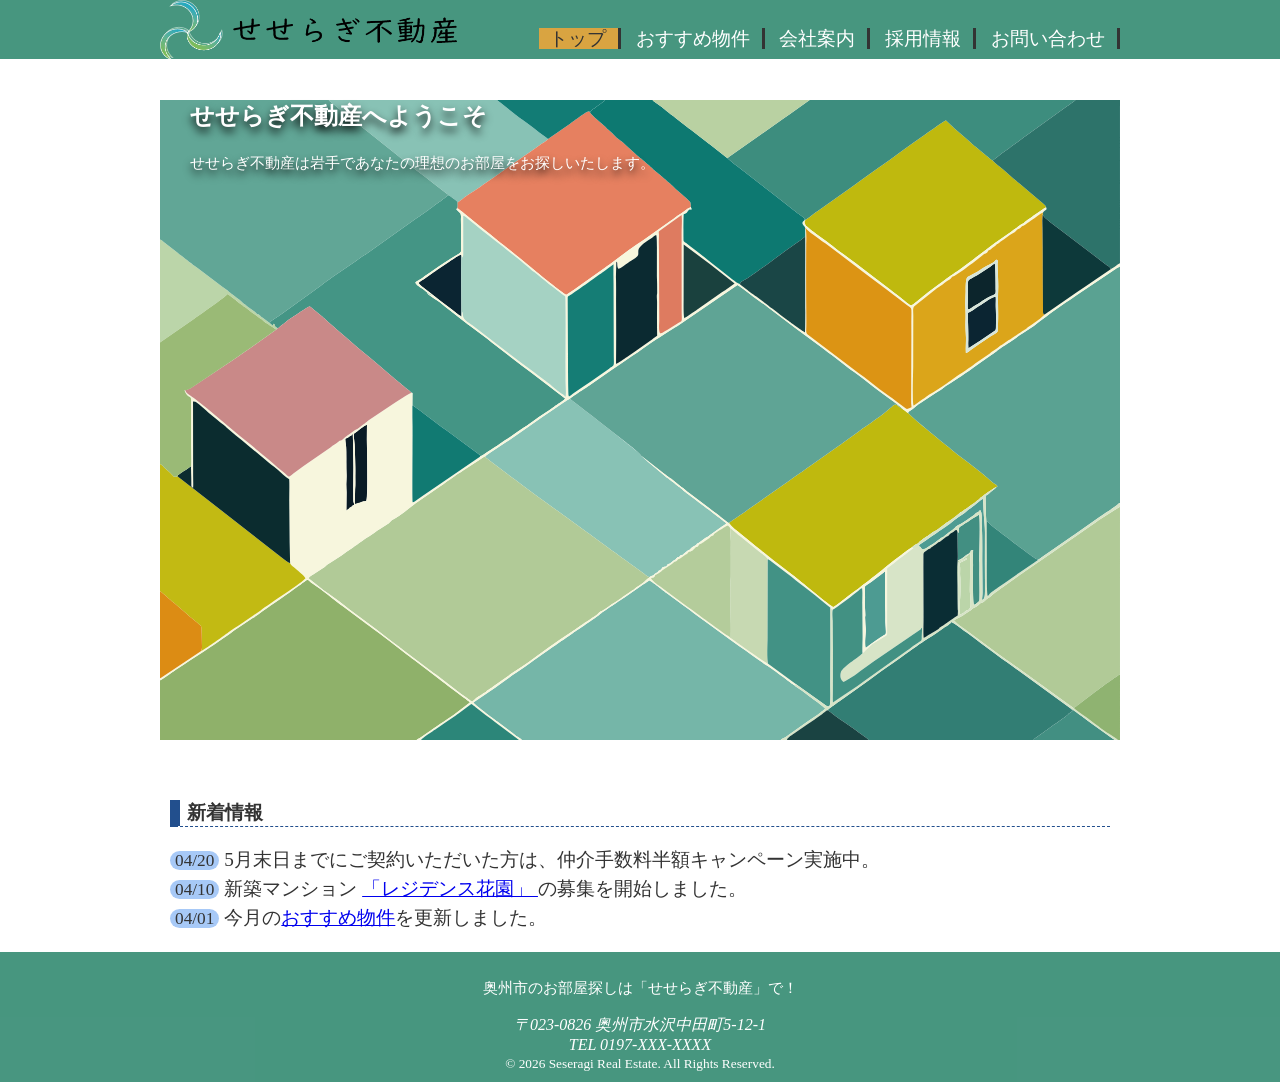
<file: index.html>
<!DOCTYPE html>
<html lang="ja">
<head>
    <meta charset="UTF-8">
    <title>トップページ：せせらぎ不動産</title>
    <link rel="stylesheet" href="mystyle.css">
    <link rel="icon" href="せせらぎ不動産ロゴ.png">
    <meta name="viewport" content="width=device-width, initial-scale=1.0">
    <meta name="description" content="せせらぎ不動産は岩手県奥州市の不動産会社です。多様なライフスタイルに応じた物件を用意して、お客様に最適なお部屋をご提案いたします。">
</head>

<body>
<header>
<div class="header-in">
<a href="index.html" id="pagetop"><img src="せせらぎ不動産.png" width="300" height="60" alt="せせらぎ不動産"></a>
<nav>
<ul>
<li class="select">トップ</li>
<li><a href="bukken01.html">おすすめ物件</a></li>
<li><a href="company.html">会社案内</a></li>
<li><a href="recruit.html">採用情報</a></li>
<li><a href="contact.html">お問い合わせ</a></li>
</ul>
</nav>
</div>
</header>

<article>
<img src="topimage.svg" width="960" height="720" alt="家のイメージ画像">
<div class="catch">
<h1>せせらぎ不動産へようこそ</h1>
<p>せせらぎ不動産は岩手であなたの理想のお部屋をお探しいたします。</p>
</div>
<section class="page">
<h2>新着情報</h2>
<ul>
<li><time datetime="2026-04-20">04/20</time>5月末日までにご契約いただいた方は、仲介手数料半額キャンペーン実施中。</li>
<li><time datetime="2026-04-10">04/10</time>新築マンション <a href="index.html">「レジデンス花園」 </a>の募集を開始しました。</li>
<li><time datetime="2026-04-01">04/01</time>今月の<a href="bukken01.html">おすすめ物件</a>を更新しました。</li>
</ul>
</section>
</article>

<footer>
<p>奥州市のお部屋探しは「せせらぎ不動産」で！</p>
<address>〒023-0826 奥州市水沢中田町5-12-1<br>
TEL 0197-XXX-XXXX</address>
<small>&copy; 2026 Seseragi Real Estate. All Rights Reserved.</small>
</footer>

</body>
</html>
</file>
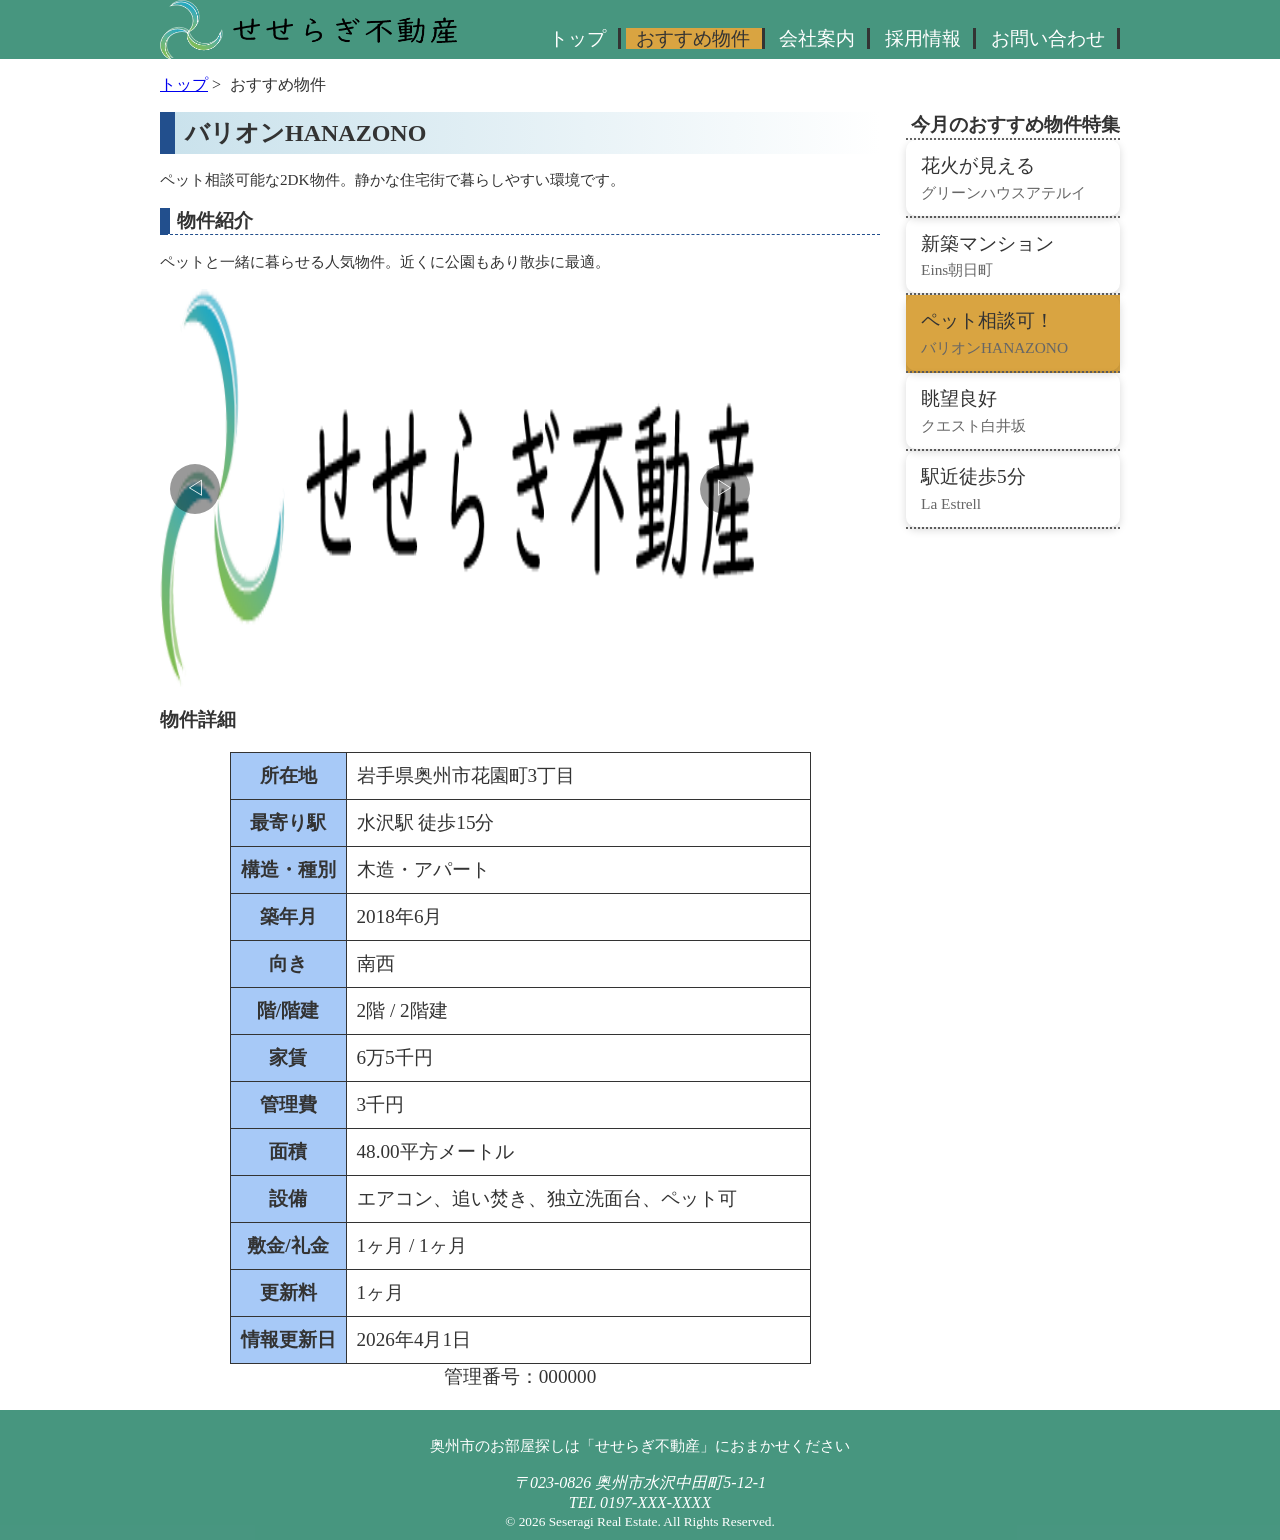
<file: bukken03.html>
<!DOCTYPE html>
<html lang="ja">
<head>
<meta charset="UTF-8">
<title>バリオンHANAZONO：おすすめ物件｜せせらぎ不動産</title>
<link rel="stylesheet" href="mystyle.css">
<link rel="icon" href="せせらぎ不動産ロゴ.png">
<meta name="description" content="ペット相談可 バリオンHANAZONOの物件詳細ページです。">
<meta name="viewport" content="width=device-width">
</head>

<body>
<header>
<div class="header-in">
<a href="index.html"><img src="せせらぎ不動産.png" width="300" height="60" alt="せせらぎ不動産"></a>
<nav>
<ul>
<li><a href="index.html">トップ</a></li>
<li class="select">おすすめ物件</li>
<li><a href="company.html">会社案内</a></li>
<li><a href="recruit.html">採用情報</a></li>
<li><a href="contact.html">お問い合わせ</a></li>
</ul>
</nav>
</div>
</header>

<article class="page">
<ol>
<li><a href="index.html">トップ</a> &gt;</li>
<li>おすすめ物件</li>
</ol>

<div class="bukken-kiji">
<h1 class="sub-h1">バリオンHANAZONO</h1>
<p>ペット相談可能な2DK物件。静かな住宅街で暮らしやすい環境です。</p>

<section>
<h2>物件紹介</h2>
<p>ペットと一緒に暮らせる人気物件。近くに公園もあり散歩に最適。</p>
</section>

<section>
<div class="slider">
<button id="prev">◁</button>
<img src="せせらぎ不動産.png" alt="画像" id="slide">
<button id="next">▷</button>
</div>
<script src="script.js"></script>
</section>

<section>
<h3>物件詳細</h3>
<table>
<caption>管理番号：000000</caption>
<tr><th>所在地</th><td>岩手県奥州市花園町3丁目</td></tr>
<tr><th>最寄り駅</th><td>水沢駅 徒歩15分</td></tr>
<tr><th>構造・種別</th><td>木造・アパート</td></tr>
<tr><th>築年月</th><td>2018年6月</td></tr>
<tr><th>向き</th><td>南西</td></tr>
<tr><th>階/階建</th><td>2階 / 2階建</td></tr>
<tr><th>家賃</th><td>6万5千円</td></tr>
<tr><th>管理費</th><td>3千円</td></tr>
<tr><th>面積</th><td>48.00平方メートル</td></tr>
<tr><th>設備</th><td>エアコン、追い焚き、独立洗面台、ペット可</td></tr>
<tr><th>敷金/礼金</th><td>1ヶ月 / 1ヶ月</td></tr>
<tr><th>更新料</th><td>1ヶ月</td></tr>
<tr><th>情報更新日</th><td><time datetime="2026-04-01">2026年4月1日</time></td></tr>
</table>
</section>
</div>

<aside>
<h1>今月のおすすめ物件特集</h1>
<ul>
<li><a href="bukken01.html">花火が見える<span class="bukkenmei">グリーンハウスアテルイ</span></a></li>
<li><a href="bukken02.html">新築マンション<span class="bukkenmei">Eins朝日町</span></a></li>
<li class="select"><a href="bukken03.html">ペット相談可！<span class="bukkenmei">バリオンHANAZONO</span></a></li>
<li><a href="bukken04.html">眺望良好<span class="bukkenmei">クエスト白井坂</span></a></li>
<li><a href="bukken05.html">駅近徒歩5分<span class="bukkenmei">La Estrell</span></a></li>
</ul>
</aside>

</article>

<footer>
<p>奥州市のお部屋探しは「せせらぎ不動産」におまかせください</p>
<address>〒023-0826 奥州市水沢中田町5-12-1<br>TEL 0197-XXX-XXXX</address>
<small>&copy; 2026 Seseragi Real Estate. All Rights Reserved.</small>
</footer>

</body>
</html>
</file>
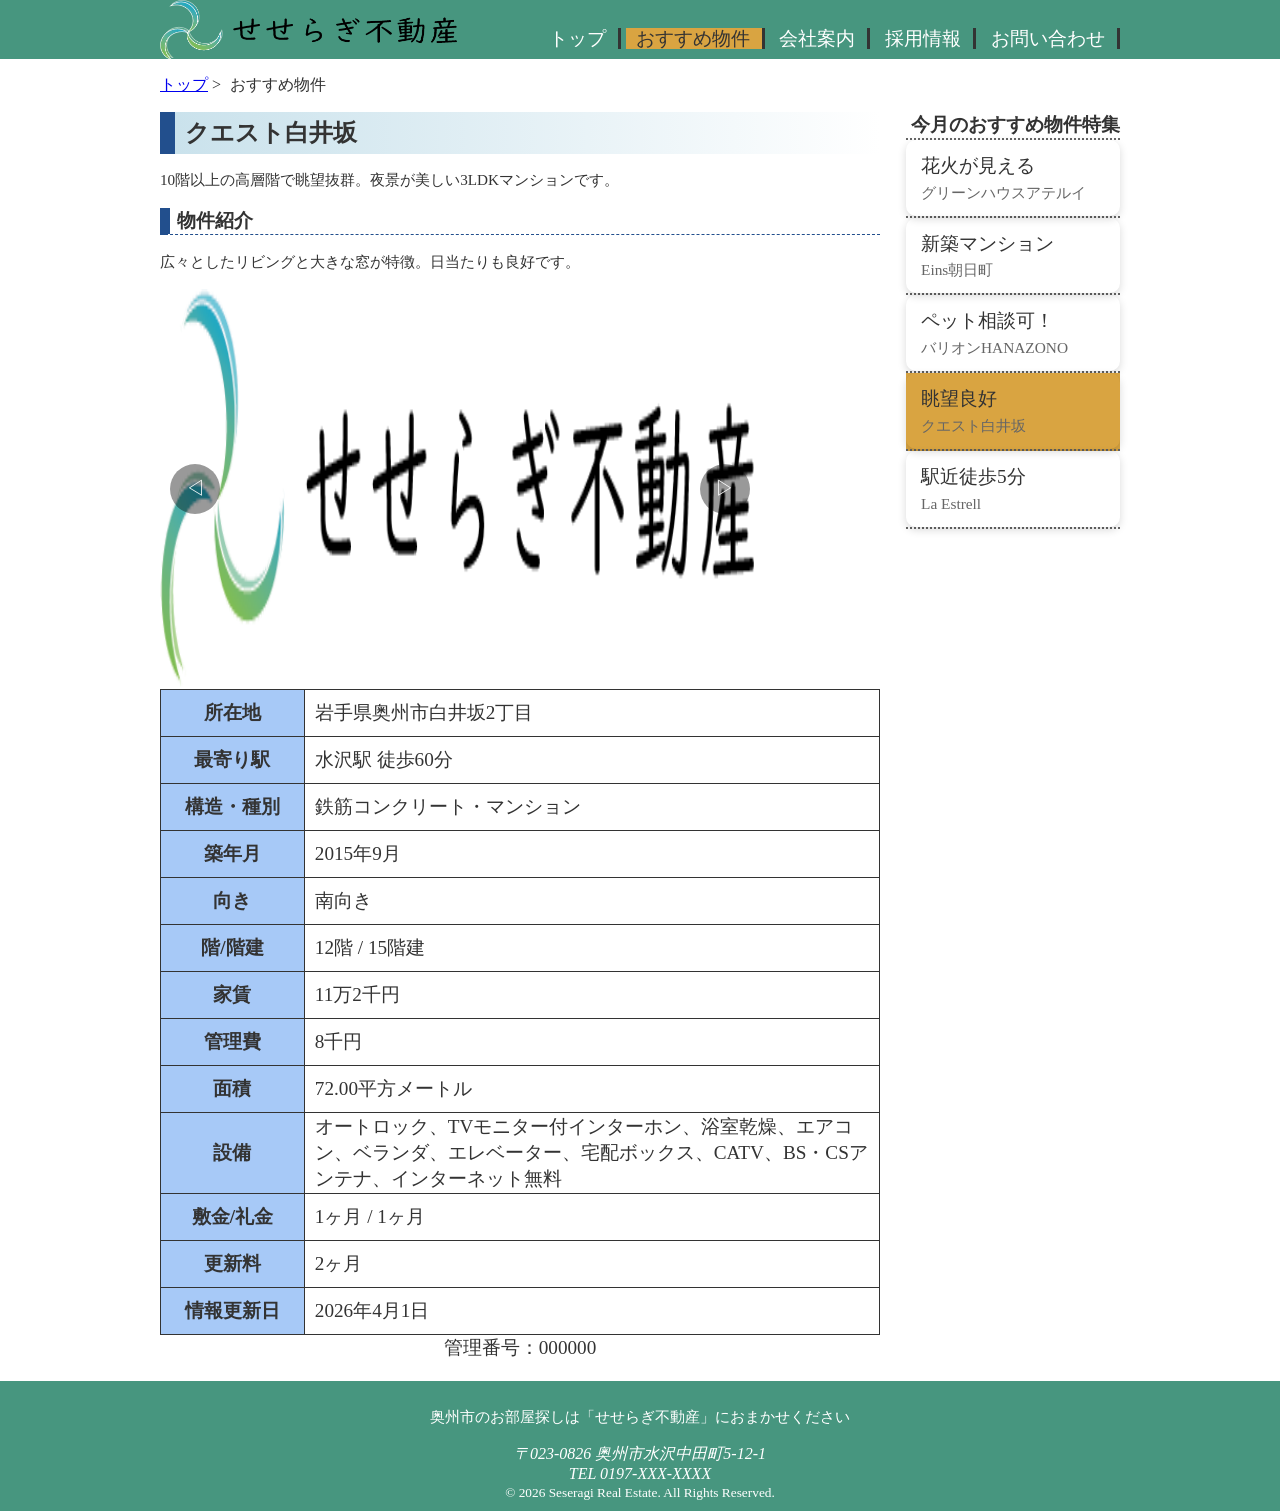
<file: bukken04.html>
<!DOCTYPE html>
<html lang="ja">
<head>
<meta charset="UTF-8">
<title>クエスト白井坂：おすすめ物件｜せせらぎ不動産</title>
<link rel="stylesheet" href="mystyle.css">
<link rel="icon" href="せせらぎ不動産ロゴ.png">
<meta name="description" content="眺望良好 クエスト白井坂の物件詳細ページです。">
<meta name="viewport" content="width=device-width">
</head>

<body>
<header>
<div class="header-in">
<a href="index.html"><img src="せせらぎ不動産.png" width="300" height="60" alt="せせらぎ不動産"></a>
<nav>
<ul>
<li><a href="index.html">トップ</a></li>
<li class="select">おすすめ物件</li>
<li><a href="company.html">会社案内</a></li>
<li><a href="recruit.html">採用情報</a></li>
<li><a href="contact.html">お問い合わせ</a></li>
</ul>
</nav>
</div>
</header>

<article class="page">
<ol>
<li><a href="index.html">トップ</a> &gt;</li>
<li>おすすめ物件</li>
</ol>

<div class="bukken-kiji">
<h1 class="sub-h1">クエスト白井坂</h1>
<p>10階以上の高層階で眺望抜群。夜景が美しい3LDKマンションです。</p>

<section>
<h2>物件紹介</h2>
<p>広々としたリビングと大きな窓が特徴。日当たりも良好です。</p>
</section>

<section>
<div class="slider">
<button id="prev">◁</button>
<img src="せせらぎ不動産.png" alt="画像" id="slide">
<button id="next">▷</button>
</div>
<script src="script.js"></script>
</section>

<section>
<table>
<caption>管理番号：000000</caption>
<tr><th>所在地</th><td>岩手県奥州市白井坂2丁目</td></tr>
<tr><th>最寄り駅</th><td>水沢駅 徒歩60分</td></tr>
<tr><th>構造・種別</th><td>鉄筋コンクリート・マンション</td></tr>
<tr><th>築年月</th><td>2015年9月</td></tr>
<tr><th>向き</th><td>南向き</td></tr>
<tr><th>階/階建</th><td>12階 / 15階建</td></tr>
<tr><th>家賃</th><td>11万2千円</td></tr>
<tr><th>管理費</th><td>8千円</td></tr>
<tr><th>面積</th><td>72.00平方メートル</td></tr>
<tr><th>設備</th><td>オートロック、TVモニター付インターホン、浴室乾燥、エアコン、ベランダ、エレベーター、宅配ボックス、CATV、BS・CSアンテナ、インターネット無料</td></tr>
<tr><th>敷金/礼金</th><td>1ヶ月 / 1ヶ月</td></tr>
<tr><th>更新料</th><td>2ヶ月</td></tr>
<tr><th>情報更新日</th><td><time datetime="2026-04-01">2026年4月1日</time></td></tr>
</table>
</section>
</div>

<aside>
<h1>今月のおすすめ物件特集</h1>
<ul>
<li><a href="bukken01.html">花火が見える<span class="bukkenmei">グリーンハウスアテルイ</span></a></li>
<li><a href="bukken02.html">新築マンション<span class="bukkenmei">Eins朝日町</span></a></li>
<li><a href="bukken03.html">ペット相談可！<span class="bukkenmei">バリオンHANAZONO</span></a></li>
<li class="select"><a href="bukken04.html">眺望良好<span class="bukkenmei">クエスト白井坂</span></a></li>
<li><a href="bukken05.html">駅近徒歩5分<span class="bukkenmei">La Estrell</span></a></li>
</ul>
</aside>

</article>

<footer>
<p>奥州市のお部屋探しは「せせらぎ不動産」におまかせください</p>
<address>〒023-0826 奥州市水沢中田町5-12-1<br>TEL 0197-XXX-XXXX</address>
<small>&copy; 2026 Seseragi Real Estate. All Rights Reserved.</small>
</footer>

</body>
</html>
</file>
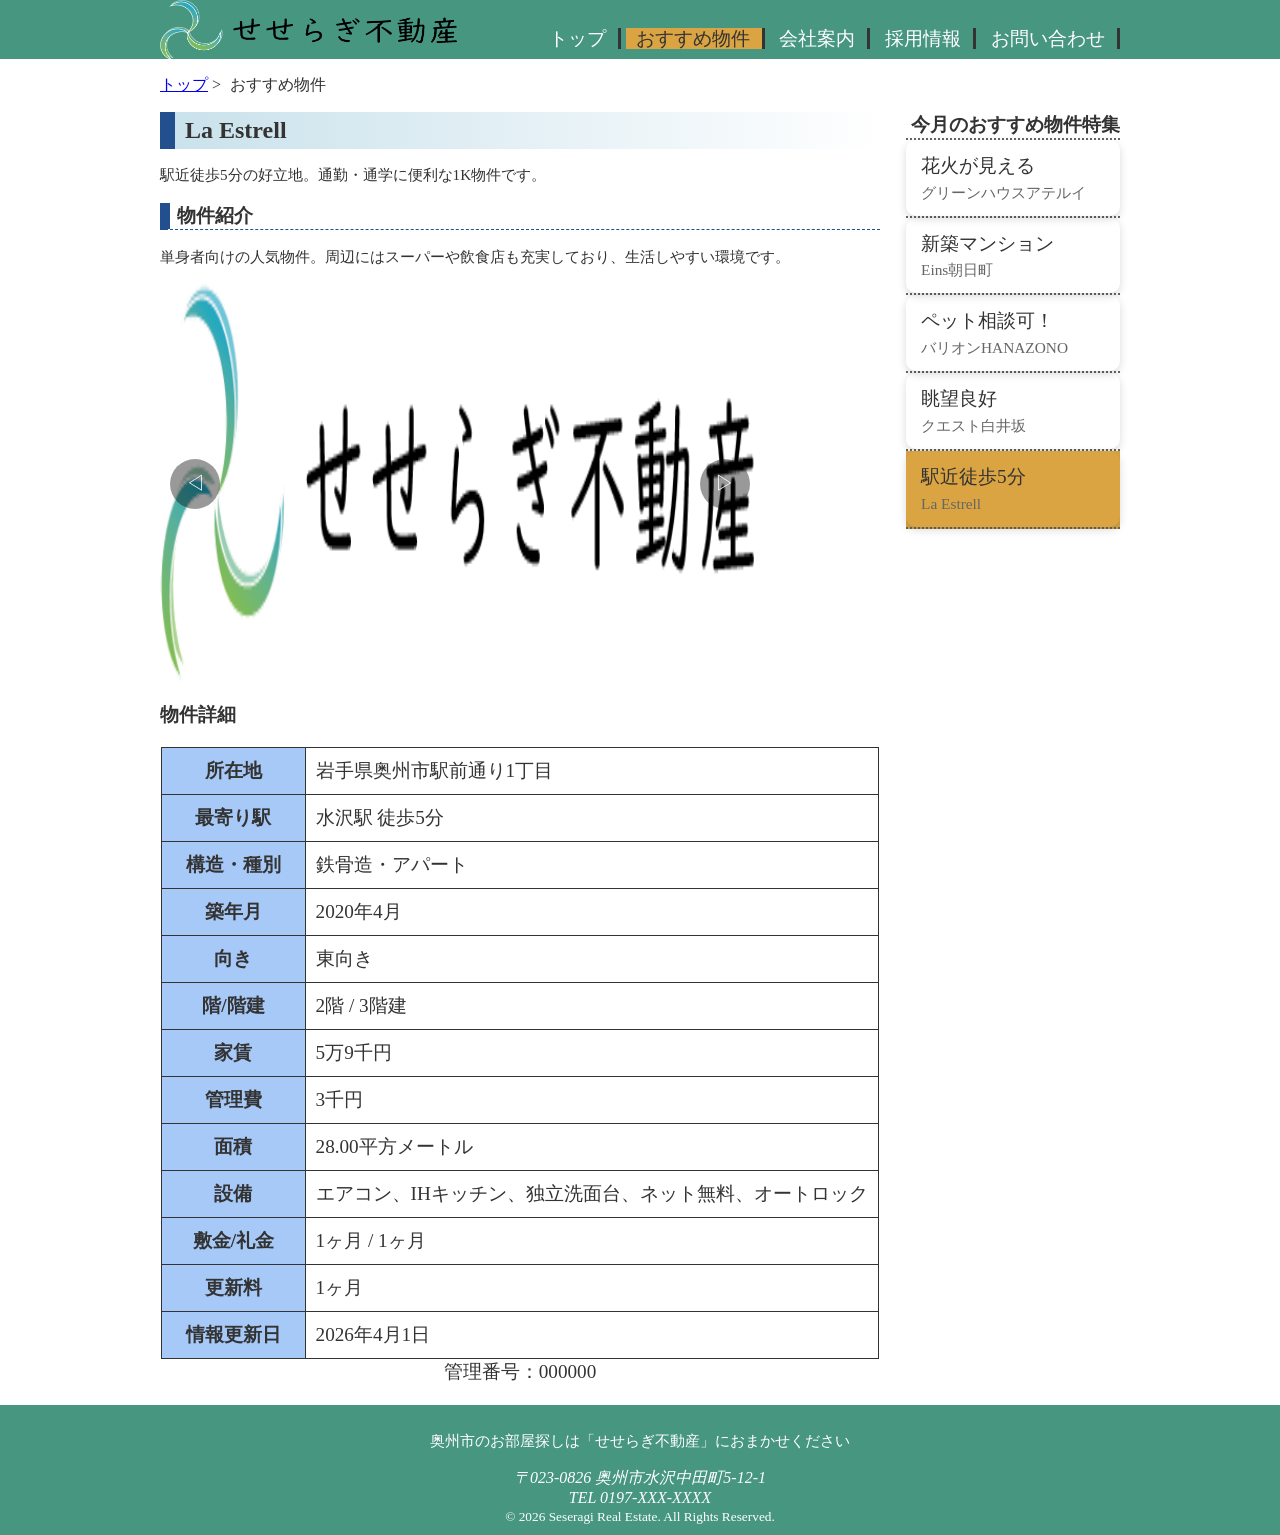
<file: bukken05.html>
<!DOCTYPE html>
<html lang="ja">
<head>
<meta charset="UTF-8">
<title>La Estrell：おすすめ物件｜せせらぎ不動産</title>
<link rel="stylesheet" href="mystyle.css">
<link rel="icon" href="せせらぎ不動産ロゴ.png">
<meta name="description" content="駅近徒歩5分 La Estrellの物件詳細ページです。">
<meta name="viewport" content="width=device-width">
</head>

<body>
<header>
<div class="header-in">
<a href="index.html"><img src="せせらぎ不動産.png" width="300" height="60" alt="せせらぎ不動産"></a>
<nav>
<ul>
<li><a href="index.html">トップ</a></li>
<li class="select">おすすめ物件</li>
<li><a href="company.html">会社案内</a></li>
<li><a href="recruit.html">採用情報</a></li>
<li><a href="contact.html">お問い合わせ</a></li>
</ul>
</nav>
</div>
</header>

<article class="page">
<ol>
<li><a href="index.html">トップ</a> &gt;</li>
<li>おすすめ物件</li>
</ol>

<div class="bukken-kiji">
<h1 class="sub-h1">La Estrell</h1>
<p>駅近徒歩5分の好立地。通勤・通学に便利な1K物件です。</p>

<section>
<h2>物件紹介</h2>
<p>単身者向けの人気物件。周辺にはスーパーや飲食店も充実しており、生活しやすい環境です。</p>
</section>

<section>
<div class="slider">
<button id="prev">◁</button>
<img src="せせらぎ不動産.png" alt="画像" id="slide">
<button id="next">▷</button>
</div>
<script src="script.js"></script>
</section>

<section>
<h3>物件詳細</h3>
<table>
<caption>管理番号：000000</caption>
<tr><th>所在地</th><td>岩手県奥州市駅前通り1丁目</td></tr>
<tr><th>最寄り駅</th><td>水沢駅 徒歩5分</td></tr>
<tr><th>構造・種別</th><td>鉄骨造・アパート</td></tr>
<tr><th>築年月</th><td>2020年4月</td></tr>
<tr><th>向き</th><td>東向き</td></tr>
<tr><th>階/階建</th><td>2階 / 3階建</td></tr>
<tr><th>家賃</th><td>5万9千円</td></tr>
<tr><th>管理費</th><td>3千円</td></tr>
<tr><th>面積</th><td>28.00平方メートル</td></tr>
<tr><th>設備</th><td>エアコン、IHキッチン、独立洗面台、ネット無料、オートロック</td></tr>
<tr><th>敷金/礼金</th><td>1ヶ月 / 1ヶ月</td></tr>
<tr><th>更新料</th><td>1ヶ月</td></tr>
<tr><th>情報更新日</th><td><time datetime="2026-04-01">2026年4月1日</time></td></tr>
</table>
</section>
</div>

<aside>
<h1>今月のおすすめ物件特集</h1>
<ul>
<li><a href="bukken01.html">花火が見える<span class="bukkenmei">グリーンハウスアテルイ</span></a></li>
<li><a href="bukken02.html">新築マンション<span class="bukkenmei">Eins朝日町</span></a></li>
<li><a href="bukken03.html">ペット相談可！<span class="bukkenmei">バリオンHANAZONO</span></a></li>
<li><a href="bukken04.html">眺望良好<span class="bukkenmei">クエスト白井坂</span></a></li>
<li class="select"><a href="bukken05.html">駅近徒歩5分<span class="bukkenmei">La Estrell</span></a></li>
</ul>
</aside>

</article>

<footer>
<p>奥州市のお部屋探しは「せせらぎ不動産」におまかせください</p>
<address>〒023-0826 奥州市水沢中田町5-12-1<br>TEL 0197-XXX-XXXX</address>
<small>&copy; 2026 Seseragi Real Estate. All Rights Reserved.</small>
</footer>

</body>
</html>
</file>
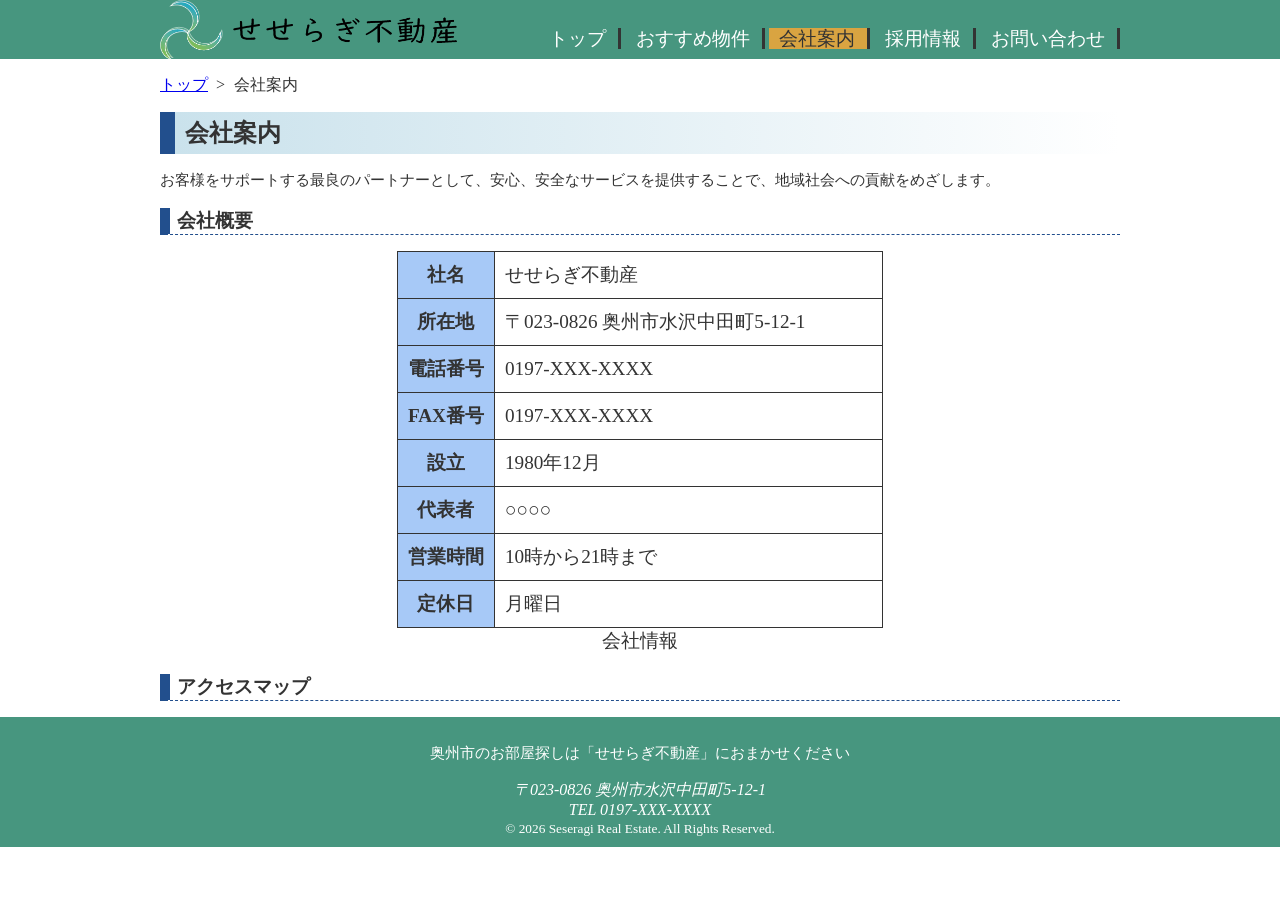
<file: company.html>
<!DOCTYPE html>
<html lang="ja">
<head>
<meta charset="UTF-8">
<title>会社案内：せせらぎ不動産</title>
<link rel="stylesheet" href="mystyle.css">
<link rel="icon" href="せせらぎ不動産ロゴ.png">
<meta name="description" content="せせらぎ不動産の会社案内のページです。会社概要、アクセスマップを紹介しています。">
<meta name="viewport" content="width=device-width">
</head>

<body>
<header>
<div class="header-in">
<a href="index.html" id="pagetop"><img src="せせらぎ不動産.png" width="300" height="60" alt="せせらぎ不動産"></a>
<nav>
<ul>
<li><a href="index.html">トップ</a></li>
<li><a href="bukken01.html">おすすめ物件</a></li>
<li class="select">会社案内</li>
<li><a href="recruit.html">採用情報</a></li>
<li><a href="contact.html">お問い合わせ</a></li>
</ul>
</nav>
</div>
</header>

<article class="page">
<ol>
<li><a href="index.html">トップ</a>&nbsp;&nbsp;&gt;</li>
<li>会社案内</li>
</ol>

<h1 class="sub-h1">会社案内</h1>
<p>お客様をサポートする最良のパートナーとして、安心、安全なサービスを提供することで、地域社会への貢献をめざします。</p>

<section>
<h2>会社概要</h2>
<table>
<caption>会社情報</caption>
<tr>
<th>社名</th>
<td>せせらぎ不動産</td>
</tr>
<tr>
<th>所在地</th>
<td>〒023-0826 奥州市水沢中田町5-12-1</td>
</tr>
<tr>
<th>電話番号</th>
<td>0197-XXX-XXXX</td>
</tr>
<tr>
<th>FAX番号</th>
<td>0197-XXX-XXXX</td>
</tr>
<tr>
<th>設立</th>
<td>1980年12月</td>
</tr>
<tr>
<th>代表者</th>
<td>○○○○</td>
</tr>
<tr>
<th>営業時間</th>
<td>10時から21時まで</td>
</tr>
<tr>
<th>定休日</th>
<td>月曜日</td>
</tr>
</table>
</section>

<section>
<h2>アクセスマップ</h2>
<script type="text/javascript" src="https://map.yahoo.co.jp/embedmap/V3/?lon=141.15111&lat=39.13273&zoom=16&cond=action:place;maptype:basic;ac:03215;az:MjE3LjUuMTIuMQ&width=640&height=480"></script>
</section>
</article>

<footer>
<p>奥州市のお部屋探しは「せせらぎ不動産」におまかせください</p>
<address>〒023-0826 奥州市水沢中田町5-12-1<br>
TEL 0197-XXX-XXXX</address>
<small>&copy; 2026 Seseragi Real Estate. All Rights Reserved.</small>
</footer>

</body>
</html>
</file>
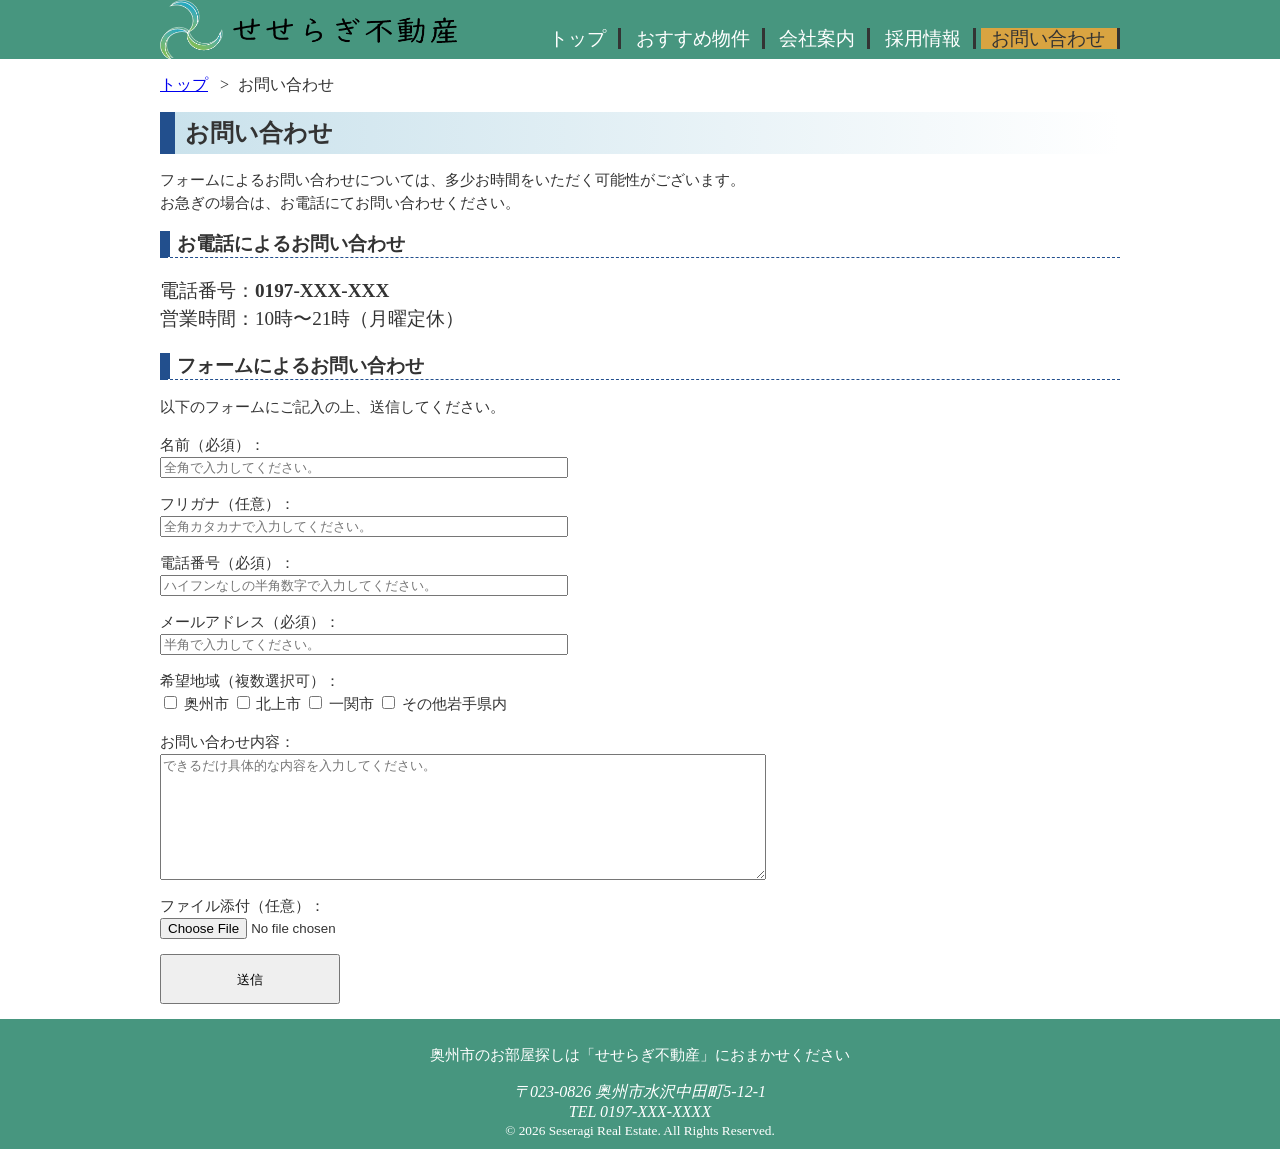
<file: contact.html>
<!DOCTYPE html>
<html lang="ja">
<head>
<meta charset="UTF-8">
<title>お問い合わせ：せせらぎ不動産</title>
<link rel="stylesheet" href="mystyle.css">
<link rel="icon" href="せせらぎ不動産ロゴ.png">
<meta name="description" content="せせらぎ不動産のお問い合わせ先です。">
<meta name="viewport" content="width=device-width">
</head>

<body>
<header>
<div class="header-in">
<a href="index.html" id="pagetop"><img src="せせらぎ不動産.png" width="300" height="60" alt="せせらぎ不動産"></a>
<nav>
<ul>
<li><a href="index.html">トップ</a></li>
<li><a href="bukken01.html">おすすめ物件</a></li>
<li><a href="company.html">会社案内</a></li>
<li><a href="recruit.html">採用情報</a></li>
<li class="select">お問い合わせ</li>
</ul>
</nav>
</div>
</header>

<article class="page">
<ol>
<li><a href="index.html">トップ</a> &nbsp;&nbsp;&gt;</li>
<li>お問い合わせ</li>
</ol>

<h1 class="sub-h1">お問い合わせ</h1>
<p>フォームによるお問い合わせについては、多少お時間をいただく可能性がございます。<br>お急ぎの場合は、お電話にてお問い合わせください。</p>

<section>
<h2>お電話によるお問い合わせ</h2>
<ul>
<li>電話番号：<strong>0197-XXX-XXX</strong></li>
<li>営業時間：10時〜21時（月曜定休）</li>
</ul>
</section>

<section>
<h2>フォームによるお問い合わせ</h2>
<p>以下のフォームにご記入の上、送信してください。</p>

<form action="mailformpro.cgi" method="post" enctype="multipart/form-data">

    <input type="hidden" name="uid" value="">
    <input type="hidden" name="done" value="">
    <input type="hidden" name="encode" id="utf8">

<p>
<label for="username">名前（必須）：<br>
<input type="text" name="username" id="username" required class="form" placeholder="全角で入力してください。">
</label>
</p>

<p>
<label for="userfurigana">フリガナ（任意）：<br>
<input type="text" name="userfurigana" id="userfurigana" class="form" placeholder="全角カタカナで入力してください。">
</label>
</p>

<p>
<label for="usertel">電話番号（必須）：<br>
<input type="tel" name="usertel" id="usertel" required class="form" placeholder="ハイフンなしの半角数字で入力してください。">
</label>
</p>

<p>
<label for="usermail">メールアドレス（必須）：<br>
<input type="email" name="usermail" id="usermail" required class="form" placeholder="半角で入力してください。">
</label>
</p>

<p>
希望地域（複数選択可）：<br>
<input type="checkbox" name="userchiiki" value="奥州市"> 奥州市
<input type="checkbox" name="userchiiki" value="北上市"> 北上市
<input type="checkbox" name="userchiiki" value="一関市"> 一関市
<input type="checkbox" name="userchiiki" value="その他岩手県内"> その他岩手県内
</p>

<p>
<label for="usercomment">お問い合わせ内容：<br>
<textarea name="usercomment" id="usercomment" placeholder="できるだけ具体的な内容を入力してください。"></textarea>
</label>
</p>

<p>
<label for="userfile">ファイル添付（任意）：<br>
<input type="file" name="userfile" id="userfile" class="form">
</label>
</p>

<p>
<button type="submit">送信</button>
</p>


</form>
</section>
</article>

<footer>
<p>奥州市のお部屋探しは「せせらぎ不動産」におまかせください</p>
<address>〒023-0826 奥州市水沢中田町5-12-1<br>
TEL 0197-XXX-XXXX</address>
<small>&copy; 2026 Seseragi Real Estate. All Rights Reserved.</small>
</footer>

</body>
</html>
</file>
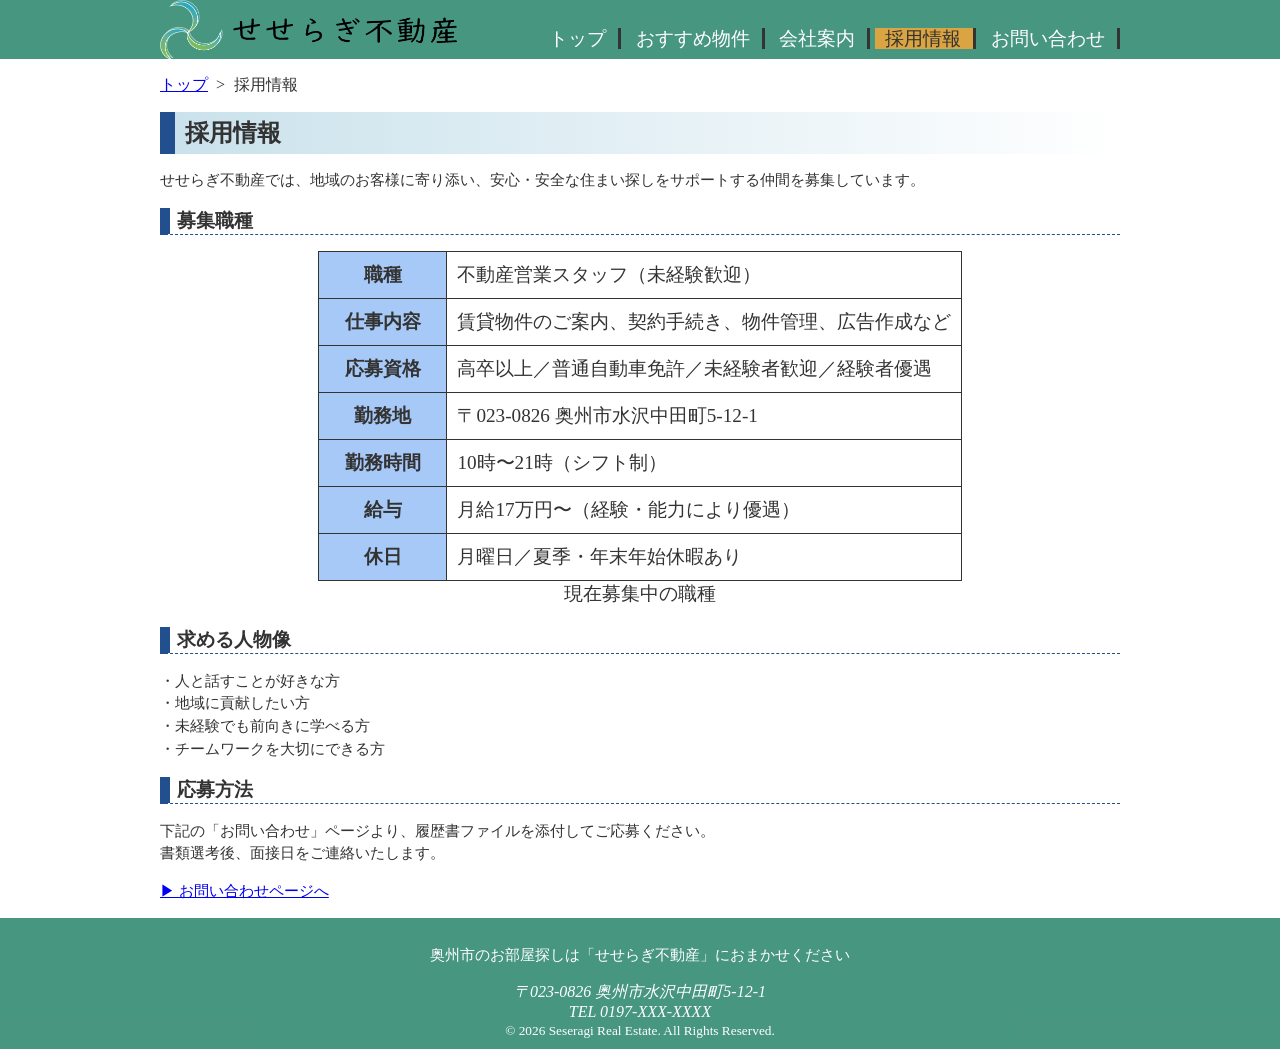
<file: recruit.html>
<!DOCTYPE html>
<html lang="ja">
<head>
<meta charset="UTF-8">
<title>採用情報：せせらぎ不動産</title>
<link rel="stylesheet" href="mystyle.css">
<link rel="icon" href="せせらぎ不動産ロゴ.png">
<meta name="description" content="せせらぎ不動産の採用情報ページです。募集要項や仕事内容をご紹介します。">
<meta name="viewport" content="width=device-width">
</head>

<body>
<header>
<div class="header-in">
<a href="index.html" id="pagetop"><img src="せせらぎ不動産.png" width="300" height="60" alt="せせらぎ不動産"></a>
<nav>
<ul>
<li><a href="index.html">トップ</a></li>
<li><a href="bukken01.html">おすすめ物件</a></li>
<li><a href="company.html">会社案内</a></li>
<li class="select">採用情報</li>
<li><a href="contact.html">お問い合わせ</a></li>
</ul>
</nav>
</div>
</header>

<article class="page">
<ol>
<li><a href="index.html">トップ</a>&nbsp;&nbsp;&gt;</li>
<li>採用情報</li>
</ol>

<h1 class="sub-h1">採用情報</h1>
<p>せせらぎ不動産では、地域のお客様に寄り添い、安心・安全な住まい探しをサポートする仲間を募集しています。</p>

<section>
<h2>募集職種</h2>
<table>
<caption>現在募集中の職種</caption>
<tr>
<th>職種</th>
<td>不動産営業スタッフ（未経験歓迎）</td>
</tr>
<tr>
<th>仕事内容</th>
<td>賃貸物件のご案内、契約手続き、物件管理、広告作成など</td>
</tr>
<tr>
<th>応募資格</th>
<td>高卒以上／普通自動車免許／未経験者歓迎／経験者優遇</td>
</tr>
<tr>
<th>勤務地</th>
<td>〒023-0826 奥州市水沢中田町5-12-1</td>
</tr>
<tr>
<th>勤務時間</th>
<td>10時〜21時（シフト制）</td>
</tr>
<tr>
<th>給与</th>
<td>月給17万円〜（経験・能力により優遇）</td>
</tr>
<tr>
<th>休日</th>
<td>月曜日／夏季・年末年始休暇あり</td>
</tr>
</table>
</section>

<section>
<h2>求める人物像</h2>
<p>・人と話すことが好きな方<br>
・地域に貢献したい方<br>
・未経験でも前向きに学べる方<br>
・チームワークを大切にできる方</p>
</section>

<section>
<h2>応募方法</h2>
<p>下記の「お問い合わせ」ページより、履歴書ファイルを添付してご応募ください。<br>
書類選考後、面接日をご連絡いたします。</p>
<p><a href="contact.html">▶ お問い合わせページへ</a></p>
</section>
</article>

<footer>
<p>奥州市のお部屋探しは「せせらぎ不動産」におまかせください</p>
<address>〒023-0826 奥州市水沢中田町5-12-1<br>
TEL 0197-XXX-XXXX</address>
<small>&copy; 2026 Seseragi Real Estate. All Rights Reserved.</small>
</footer>

</body>
</html>
</file>
<file: mystyle.css>
@charset "utf-8";
body{
	background-color:#ffffff;
	color:#333333;
	font-family: "MS ゴシック","Hiragano Sans","sans sesif";
	margin: 0;
	padding: 0;
}
p{
	font-size: 95%;
	line-height: 1.5;
}
h1{
	font-style: 180%;
}
h2{
	font-size: 120%;
	border-bottom: 1px dashed #224f8d;
	border-left: 10px solid #224f8d;
	padding-left: 7px;
}
footer{
	text-align: center;
	background-color:rgba(26, 124, 96, 0.8) ;
	color: #ffffff;
	padding-top: 10px;
	padding-bottom: 10px;
	clear: both;

}
article{
	position: relative;
	clear: both;
	width: 960px;
	margin-left: auto;
	margin-right: auto;
}
.catch{
	position: absolute;
	top: 20px;
	left: 30px;
	color: #ffffff;
	text-shadow: 0px 5px 8px #000;
}
header{
	background-color: #1a7c60cc;
}
ul{
	list-style-type:none;
	padding-left: 0;
	line-height: 1.5;
	font-size: 120%;;
}
ul li time{
	border-radius: 15px;
	background: #a7c9f7;
	font-size: 90%;
	padding-left: 5px;
	padding-right: 5px;
	margin-right: 5px;
}
nav ul{
	text-align: right;
	padding-top: 25px;
	padding-bottom: 5px;
	margin: 0;
}
	
nav li{
	font-weight: 400;
	display: inline;
	padding-left: 10px;
	padding-right: 12px;
	border-right: 3px solid;
}
header img{
	float: left;
}
.header-in{
	width: 960px;
	margin-right: auto;
	margin-left: auto;
}
.sub-h1{
	background:linear-gradient(to left,#fff,#cae2ec);
	padding-top: 5px;
	padding-bottom: 5px;
	padding-left: 10px;
	border-left: 15px solid #224f8d;
	margin: 0;
}
ol li{
	display: inline;
	margin-right: 5px;
	font-style: 80%;
}
ol{
	padding-left: 0;
}

.page{
	padding-left: 10px;
	padding-right: 10px;
}
nav ul a{
	color: #fff;
	text-decoration: none;
}
nav ul a:hover{
	color: #d9a441;
}
table{
	border:solid 1px #333;
	font-size: 120%;
	margin-left: auto;
	margin-right: auto;
	margin-bottom: 20px;
	border-collapse: collapse;
}
th{
	background-color: #a7c9f7;
	border: 1px solid #333;
	padding: 10px;
	width: 20%;
}
td{
	border: 1px solid #333;
	padding-left: 10px;
	padding-right: 10px;
}
caption{
	caption-side: bottom;
}

aside h1{
	font-size: 120%;
	border-bottom: 2px dotted #666;
	padding-left: 5px;
	margin: 0;
}
aside li{
	border-bottom: dotted 2px #666;
}	
aside ul{
	margin: 0;
}
aside a{
	display: block;
    border-radius: 10px;
    padding: 12px 15px;
    box-shadow: 0 3px 8px rgba(0,0,0,0.15);
    color: #333;
    text-decoration: none;
    transition: 0.3s;
}
aside a:hover{
	transform: translateY(-3px);
    box-shadow: 0 6px 12px rgba(0,0,0,0.25);
	background-color: #cae2ec;
}
.bukkenmei{
	display: block;
	font-size: 80%;
	color: #666;
}
.select{
	background-color: #d9a441;
}
.bukken-kiji{
	float: left;
	width: 75%;
}
aside{
	float: right;
}
.form{
	display: block;
	width: 400px;
}
textarea{
	display: block;
	width: 600px;
	height: 120px;
}
button{
	width: 180px;
	height: 50px;
	padding: 15px;
}

.slider {
    position: relative;
    width: 100%;      
    max-width: 600px; 
    height: 400px;    

}

.slider img {
    width: 100%;      
    height: 100%;     
    display: block;
}

.slider button {
    position: absolute;
	top: 50%;
	border-radius: 50%;
	height: 50px;
	width: 50px;
    transform: translateY(-50%);
    background: rgba(0,0,0,0.4);
    color: white;
    border: none;
    padding: 10px 15px;
    cursor: pointer;
    font-size: 20px;
}

/* 左ボタン */
#prev {
    left: 10px;
}

/* 右ボタン */
#next {
    right: 10px;
}
#prev:hover,
#next:hover {
    box-shadow: 0 0 10px rgba(255,255,255,0.6); 
    background: rgba(0,0,0,0.55);               
    transform: translateY(-50%) scale(1.05);}


/*600px以下の場合*/
@media(max-width:600px){
	nav li{
		font-style: 75%;
		padding-left: 2px;
		padding-right: 2px;
	}
	footer{
		font-style: 75%;
	}
	.catch{
		top: 5%;
		left: 10px;
	}
	th,td{
		display: block;
		width: auto;
	}
	video{
		max-width: 100%;
		height: auto;
	}
	.form,textarea{
		width: 300px;
	}
}

/*959px以下の場合*/
@media(max-width:959px) {
	header img {float:none;
	}
	nav ul{
		text-align: left;
		padding: 0;
		margin-left: 10px;
	}
	article{
		width: auto;
	}
	article img{
		min-width: 100%;
		height: auto;
	}
	.header-in{
		width: auto;
	}
	.bukken-kiji{
		float: none;
		width: 100%;
	}
	aside{
		font: none;
	}
}
/*印刷用*/
@media print{
	.catch{
		color: #000;
		text-shadow: none;
	}
	footer{
		color: #000;
	}
}
</file>
